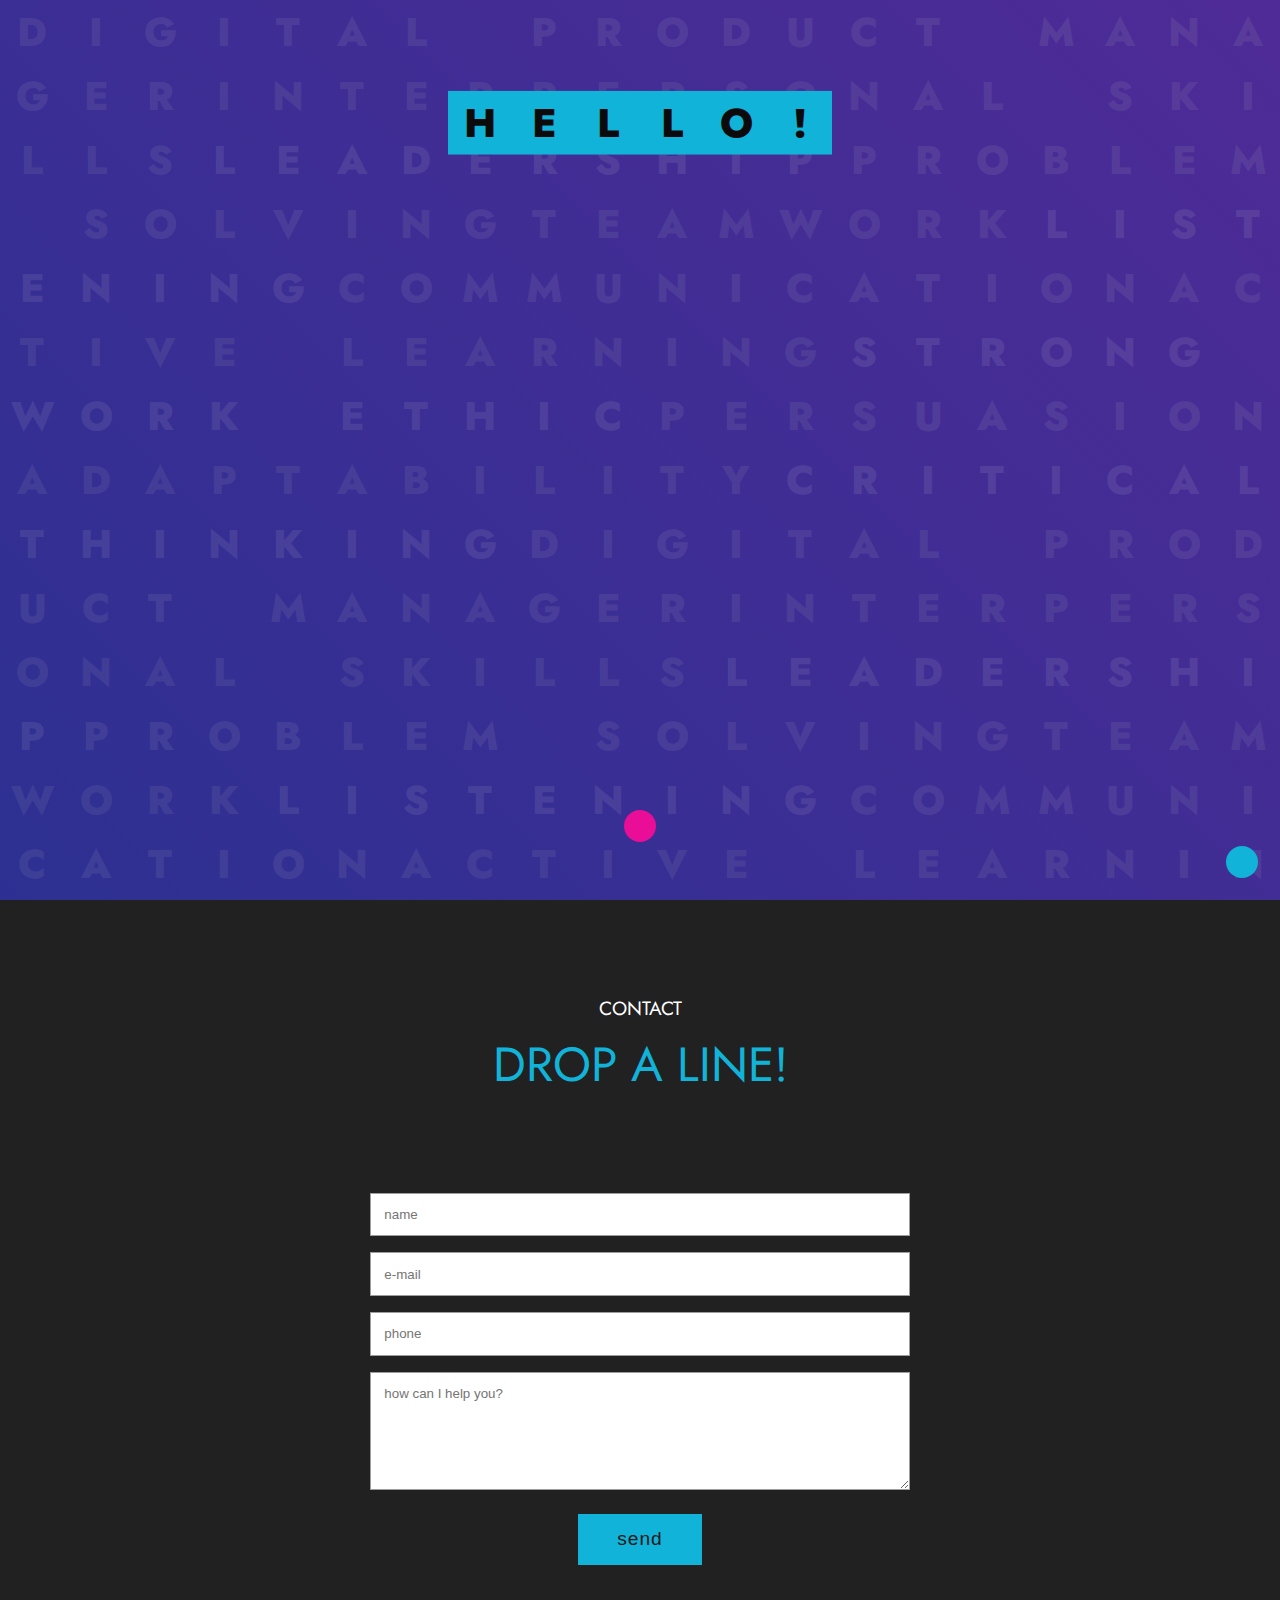
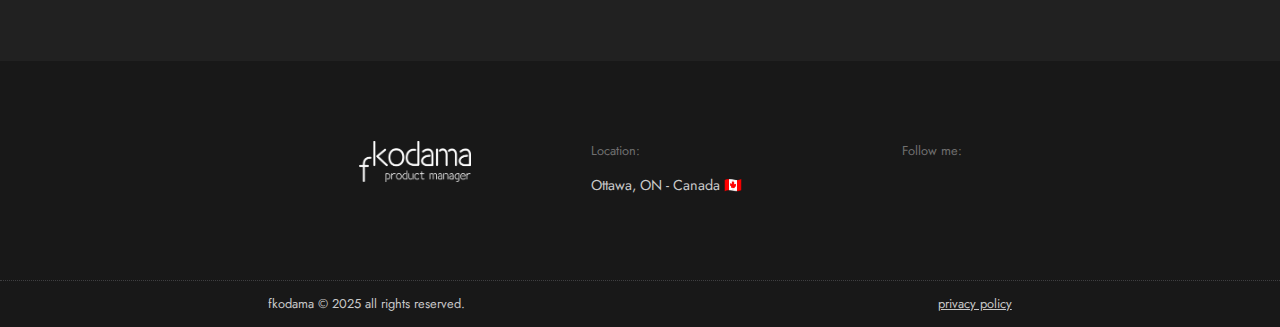
<file: index.html>
<!DOCTYPE html>
<html lang="en">
<head>    
    <meta charset="UTF-8" />
    <meta name="viewport" content="width=device-width, initial-scale=1, maximum-scale=1, user-scalable=no" />
    <meta http-equiv="X-UA-Compatible" content="IE=Edge"/>
    <title>fkodama</title>
    <meta name="description" content="Francis Kodama Digital Product Manager" />

    <link rel="apple-touch-icon" sizes="180x180" href="./assets/img/favicon/apple-touch-icon.png">
    <link rel="icon" type="image/png" sizes="32x32" href="./assets/img/favicon/favicon-32x32.png">
    <link rel="icon" type="image/png" sizes="16x16" href="./assets/img/favicon/favicon-16x16.png">
    <link rel="manifest" href="./assets/img/favicon/site.webmanifest">
    <link rel="mask-icon" href="./assets/img/favicon/safari-pinned-tab.svg" color="#5bbad5">
    <meta name="msapplication-TileColor" content="#da532c">
    <meta name="theme-color" content="#ffffff">

    <meta name="apple-mobile-web-app-title" content="My title">
    <meta name="author" content="./contributors.txt" />
    <meta name="theme-color" content="#005395">
    <meta name="apple-mobile-web-app-capable" content="yes">
    <meta name="apple-mobile-web-app-status-bar-style" content="#005395">
    <meta name="mobile-web-app-capable" content="yes">
    <meta name="msapplication-tap-highlight" content="no">
    <meta name="HandheldFriendly" content="True">
    <meta name="format-detection" content="telephone=no">
    <meta name="robots" content="Index, Follow">
    <meta property="og:type" content="website">
    <meta property="og:url" content="My URL">
    <meta property="og:title" content="My Title">
    <meta property="og:image" content="./assets/img/share-facebook.png">
    <meta property="og:image:type" content="image/png">
    <meta property="og:description" content="My description">
    <meta property="og:site_name" content="My company">
    <meta property="og:locale" content="en_US">
    <meta property="og:image:width" content="1200">
    <meta property="og:image:height" content="630">
    <link rel="canonical" href="My URL">

    <link rel="preconnect" href="https://fonts.gstatic.com">
    <link href="https://fonts.googleapis.com/css2?family=Jost:wght@400;600;800&family=Karla:wght@200;300;400;700&display=swap" rel="stylesheet">
    
    <link rel="stylesheet" href="https://use.fontawesome.com/releases/v5.15.2/css/all.css" integrity="sha384-vSIIfh2YWi9wW0r9iZe7RJPrKwp6bG+s9QZMoITbCckVJqGCCRhc+ccxNcdpHuYu" crossorigin="anonymous">
    
    <link rel="stylesheet" href="./assets/css/base/reset.css?10">
    <link rel="stylesheet" href="./assets/css/base/typography.css?10">
    <link rel="stylesheet" href="./assets/css/pages/global.css?10">
    <link rel="stylesheet" href="./assets/css/pages/contact.css?10">
    <link rel="stylesheet" href="./assets/css/components/buttons.css?10">
    <link rel="stylesheet" href="./assets/css/layout/footer.css?10">
    <link rel="stylesheet" href="./assets/css/utils/helpers.css?10">

</head>
<body>

    <section>
        <div class="avatar-container">
            <div id="avatar-bg" class="grid">

                <div class="item-0 js-letter">d</div>
                <div class="item-0 js-letter">i</div>
                <div class="item-0 js-letter">g</div>
                <div class="item-0 js-letter">i</div>              
                <div class="item-0 js-letter">t</div>    
                <div class="item-0 js-letter">a</div>    
                <div class="item-0 js-letter">l</div>    
                <div class="item-0 js-letter"></div>    
                <div class="item-0 js-letter">p</div>
                <div class="item-0 js-letter">r</div>
                <div class="item-0 js-letter">o</div>
                <div class="item-0 js-letter">d</div>
                <div class="item-0 js-letter">u</div>
                <div class="item-0 js-letter">c</div>
                <div class="item-0 js-letter">t</div>
                <div class="item-0 js-letter"></div>
                <div class="item-0 js-letter">m</div>
                <div class="item-0 js-letter">a</div>
                <div class="item-0 js-letter">n</div>
                <div class="item-0 js-letter">a</div>
                <div class="item-0 js-letter">g</div>
                <div class="item-0 js-letter">e</div>
                <div class="item-0 js-letter">r</div>

                <div class="item-1 js-letter">i</div>
                <div class="item-1 js-letter">n</div>
                <div class="item-1 js-letter">t</div>
                <div class="item-1 js-letter">e</div>
                <div class="item-1 js-letter">r</div>
                <div class="item-1 js-letter">p</div>
                <div class="item-1 js-letter">e</div>
                <div class="item-1 js-letter">r</div>
                <div class="item-1 js-letter">s</div>
                <div class="item-1 js-letter">o</div>
                <div class="item-1 js-letter">n</div>
                <div class="item-1 js-letter">a</div>
                <div class="item-1 js-letter">l</div>
                <div class="item-1 js-letter"></div>
                <div class="item-1 js-letter">s</div>
                <div class="item-1 js-letter">k</div>
                <div class="item-1 js-letter">i</div>
                <div class="item-1 js-letter">l</div>
                <div class="item-1 js-letter">l</div>
                <div class="item-1 js-letter">s</div>

                <div class="item-2 js-letter">l</div>
                <div class="item-2 js-letter">e</div>
                <div class="item-2 js-letter">a</div>
                <div class="item-2 js-letter">d</div>
                <div class="item-2 js-letter">e</div>
                <div class="item-2 js-letter">r</div>
                <div class="item-2 js-letter">s</div>
                <div class="item-2 js-letter">h</div>
                <div class="item-2 js-letter">i</div>
                <div class="item-2 js-letter">p</div>

                <div class="item-3 js-letter">p</div>
                <div class="item-3 js-letter">r</div>
                <div class="item-3 js-letter">o</div>
                <div class="item-3 js-letter">b</div>
                <div class="item-3 js-letter">l</div>
                <div class="item-3 js-letter">e</div>
                <div class="item-3 js-letter">m</div>
                <div class="item-3 js-letter"></div>
                <div class="item-3 js-letter">s</div>
                <div class="item-3 js-letter">o</div>
                <div class="item-3 js-letter">l</div>
                <div class="item-3 js-letter">v</div>
                <div class="item-3 js-letter">i</div>
                <div class="item-3 js-letter">n</div>
                <div class="item-3 js-letter">g</div>

                <div class="item-4 js-letter">t</div>
                <div class="item-4 js-letter">e</div>
                <div class="item-4 js-letter">a</div>
                <div class="item-4 js-letter">m</div>
                <div class="item-4 js-letter">w</div>
                <div class="item-4 js-letter">o</div>
                <div class="item-4 js-letter">r</div>
                <div class="item-4 js-letter">k</div>

                <div class="item-5 js-letter">l</div>
                <div class="item-5 js-letter">i</div>
                <div class="item-5 js-letter">s</div>
                <div class="item-5 js-letter">t</div>
                <div class="item-5 js-letter">e</div>
                <div class="item-5 js-letter">n</div>
                <div class="item-5 js-letter">i</div>
                <div class="item-5 js-letter">n</div>
                <div class="item-5 js-letter">g</div>

                <div class="item-6 js-letter">c</div>
                <div class="item-6 js-letter">o</div>
                <div class="item-6 js-letter">m</div>
                <div class="item-6 js-letter">m</div>
                <div class="item-6 js-letter">u</div>
                <div class="item-6 js-letter">n</div>
                <div class="item-6 js-letter">i</div>
                <div class="item-6 js-letter">c</div>
                <div class="item-6 js-letter">a</div>
                <div class="item-6 js-letter">t</div>
                <div class="item-6 js-letter">i</div>
                <div class="item-6 js-letter">o</div>
                <div class="item-6 js-letter">n</div>

                <div class="item-7 js-letter">a</div>
                <div class="item-7 js-letter">c</div>
                <div class="item-7 js-letter">t</div>
                <div class="item-7 js-letter">i</div>
                <div class="item-7 js-letter">v</div>
                <div class="item-7 js-letter">e</div>
                <div class="item-7 js-letter"></div>
                <div class="item-7 js-letter">l</div>
                <div class="item-7 js-letter">e</div>
                <div class="item-7 js-letter">a</div>
                <div class="item-7 js-letter">r</div>
                <div class="item-7 js-letter">n</div>
                <div class="item-7 js-letter">i</div>
                <div class="item-7 js-letter">n</div>
                <div class="item-7 js-letter">g</div>

                <div class="item-8 js-letter">s</div>
                <div class="item-8 js-letter">t</div>
                <div class="item-8 js-letter">r</div>
                <div class="item-8 js-letter">o</div>
                <div class="item-8 js-letter">n</div>
                <div class="item-8 js-letter">g</div>
                <div class="item-8 js-letter"></div>
                <div class="item-8 js-letter">w</div>
                <div class="item-8 js-letter">o</div>
                <div class="item-8 js-letter">r</div>
                <div class="item-8 js-letter">k</div>
                <div class="item-8 js-letter"></div>
                <div class="item-8 js-letter">e</div>
                <div class="item-8 js-letter">t</div>
                <div class="item-8 js-letter">h</div>
                <div class="item-8 js-letter">i</div>
                <div class="item-8 js-letter">c</div>

                <div class="item-9 js-letter">p</div>
                <div class="item-9 js-letter">e</div>
                <div class="item-9 js-letter">r</div>
                <div class="item-9 js-letter">s</div>
                <div class="item-9 js-letter">u</div>
                <div class="item-9 js-letter">a</div>
                <div class="item-9 js-letter">s</div>
                <div class="item-9 js-letter">i</div>
                <div class="item-9 js-letter">o</div>
                <div class="item-9 js-letter">n</div>

                <div class="item-10 js-letter">a</div>
                <div class="item-10 js-letter">d</div>
                <div class="item-10 js-letter">a</div>
                <div class="item-10 js-letter">p</div>
                <div class="item-10 js-letter">t</div>
                <div class="item-10 js-letter">a</div>
                <div class="item-10 js-letter">b</div>
                <div class="item-10 js-letter">i</div>
                <div class="item-10 js-letter">l</div>
                <div class="item-10 js-letter">i</div>
                <div class="item-10 js-letter">t</div>
                <div class="item-10 js-letter">y</div>

                <div class="item-11 js-letter">c</div>
                <div class="item-11 js-letter">r</div>
                <div class="item-11 js-letter">i</div>
                <div class="item-11 js-letter">t</div>
                <div class="item-11 js-letter">i</div>
                <div class="item-11 js-letter">c</div>
                <div class="item-11 js-letter">a</div>
                <div class="item-11 js-letter">l</div>

                <div class="item-11 js-letter">t</div>
                <div class="item-11 js-letter">h</div>
                <div class="item-11 js-letter">i</div>
                <div class="item-11 js-letter">n</div>
                <div class="item-11 js-letter">k</div>
                <div class="item-11 js-letter">i</div>
                <div class="item-11 js-letter">n</div>
                <div class="item-11 js-letter">g</div>

<!-- -------- 1st REPETITION -------- -->

                <div class="item-0 js-letter">d</div>
                <div class="item-0 js-letter">i</div>
                <div class="item-0 js-letter">g</div>
                <div class="item-0 js-letter">i</div>              
                <div class="item-0 js-letter">t</div>    
                <div class="item-0 js-letter">a</div>    
                <div class="item-0 js-letter">l</div>    
                <div class="item-0 js-letter"></div>    
                <div class="item-0 js-letter">p</div>
                <div class="item-0 js-letter">r</div>
                <div class="item-0 js-letter">o</div>
                <div class="item-0 js-letter">d</div>
                <div class="item-0 js-letter">u</div>
                <div class="item-0 js-letter">c</div>
                <div class="item-0 js-letter">t</div>
                <div class="item-0 js-letter"></div>
                <div class="item-0 js-letter">m</div>
                <div class="item-0 js-letter">a</div>
                <div class="item-0 js-letter">n</div>
                <div class="item-0 js-letter">a</div>
                <div class="item-0 js-letter">g</div>
                <div class="item-0 js-letter">e</div>
                <div class="item-0 js-letter">r</div>

                <div class="item-1 js-letter">i</div>
                <div class="item-1 js-letter">n</div>
                <div class="item-1 js-letter">t</div>
                <div class="item-1 js-letter">e</div>
                <div class="item-1 js-letter">r</div>
                <div class="item-1 js-letter">p</div>
                <div class="item-1 js-letter">e</div>
                <div class="item-1 js-letter">r</div>
                <div class="item-1 js-letter">s</div>
                <div class="item-1 js-letter">o</div>
                <div class="item-1 js-letter">n</div>
                <div class="item-1 js-letter">a</div>
                <div class="item-1 js-letter">l</div>
                <div class="item-1 js-letter"></div>
                <div class="item-1 js-letter">s</div>
                <div class="item-1 js-letter">k</div>
                <div class="item-1 js-letter">i</div>
                <div class="item-1 js-letter">l</div>
                <div class="item-1 js-letter">l</div>
                <div class="item-1 js-letter">s</div>

                <div class="item-2 js-letter">l</div>
                <div class="item-2 js-letter">e</div>
                <div class="item-2 js-letter">a</div>
                <div class="item-2 js-letter">d</div>
                <div class="item-2 js-letter">e</div>
                <div class="item-2 js-letter">r</div>
                <div class="item-2 js-letter">s</div>
                <div class="item-2 js-letter">h</div>
                <div class="item-2 js-letter">i</div>
                <div class="item-2 js-letter">p</div>

                <div class="item-3 js-letter">p</div>
                <div class="item-3 js-letter">r</div>
                <div class="item-3 js-letter">o</div>
                <div class="item-3 js-letter">b</div>
                <div class="item-3 js-letter">l</div>
                <div class="item-3 js-letter">e</div>
                <div class="item-3 js-letter">m</div>
                <div class="item-3 js-letter"></div>
                <div class="item-3 js-letter">s</div>
                <div class="item-3 js-letter">o</div>
                <div class="item-3 js-letter">l</div>
                <div class="item-3 js-letter">v</div>
                <div class="item-3 js-letter">i</div>
                <div class="item-3 js-letter">n</div>
                <div class="item-3 js-letter">g</div>

                <div class="item-4 js-letter">t</div>
                <div class="item-4 js-letter">e</div>
                <div class="item-4 js-letter">a</div>
                <div class="item-4 js-letter">m</div>
                <div class="item-4 js-letter">w</div>
                <div class="item-4 js-letter">o</div>
                <div class="item-4 js-letter">r</div>
                <div class="item-4 js-letter">k</div>

                <div class="item-5 js-letter">l</div>
                <div class="item-5 js-letter">i</div>
                <div class="item-5 js-letter">s</div>
                <div class="item-5 js-letter">t</div>
                <div class="item-5 js-letter">e</div>
                <div class="item-5 js-letter">n</div>
                <div class="item-5 js-letter">i</div>
                <div class="item-5 js-letter">n</div>
                <div class="item-5 js-letter">g</div>

                <div class="item-6 js-letter">c</div>
                <div class="item-6 js-letter">o</div>
                <div class="item-6 js-letter">m</div>
                <div class="item-6 js-letter">m</div>
                <div class="item-6 js-letter">u</div>
                <div class="item-6 js-letter">n</div>
                <div class="item-6 js-letter">i</div>
                <div class="item-6 js-letter">c</div>
                <div class="item-6 js-letter">a</div>
                <div class="item-6 js-letter">t</div>
                <div class="item-6 js-letter">i</div>
                <div class="item-6 js-letter">o</div>
                <div class="item-6 js-letter">n</div>

                <div class="item-7 js-letter">a</div>
                <div class="item-7 js-letter">c</div>
                <div class="item-7 js-letter">t</div>
                <div class="item-7 js-letter">i</div>
                <div class="item-7 js-letter">v</div>
                <div class="item-7 js-letter">e</div>
                <div class="item-7 js-letter"></div>
                <div class="item-7 js-letter">l</div>
                <div class="item-7 js-letter">e</div>
                <div class="item-7 js-letter">a</div>
                <div class="item-7 js-letter">r</div>
                <div class="item-7 js-letter">n</div>
                <div class="item-7 js-letter">i</div>
                <div class="item-7 js-letter">n</div>
                <div class="item-7 js-letter">g</div>

                <div class="item-8 js-letter">s</div>
                <div class="item-8 js-letter">t</div>
                <div class="item-8 js-letter">r</div>
                <div class="item-8 js-letter">o</div>
                <div class="item-8 js-letter">n</div>
                <div class="item-8 js-letter">g</div>
                <div class="item-8 js-letter"></div>
                <div class="item-8 js-letter">w</div>
                <div class="item-8 js-letter">o</div>
                <div class="item-8 js-letter">r</div>
                <div class="item-8 js-letter">k</div>
                <div class="item-8 js-letter"></div>
                <div class="item-8 js-letter">e</div>
                <div class="item-8 js-letter">t</div>
                <div class="item-8 js-letter">h</div>
                <div class="item-8 js-letter">i</div>
                <div class="item-8 js-letter">c</div>

                <div class="item-9 js-letter">p</div>
                <div class="item-9 js-letter">e</div>
                <div class="item-9 js-letter">r</div>
                <div class="item-9 js-letter">s</div>
                <div class="item-9 js-letter">u</div>
                <div class="item-9 js-letter">a</div>
                <div class="item-9 js-letter">s</div>
                <div class="item-9 js-letter">i</div>
                <div class="item-9 js-letter">o</div>
                <div class="item-9 js-letter">n</div>

                <div class="item-10 js-letter">a</div>
                <div class="item-10 js-letter">d</div>
                <div class="item-10 js-letter">a</div>
                <div class="item-10 js-letter">p</div>
                <div class="item-10 js-letter">t</div>
                <div class="item-10 js-letter">a</div>
                <div class="item-10 js-letter">b</div>
                <div class="item-10 js-letter">i</div>
                <div class="item-10 js-letter">l</div>
                <div class="item-10 js-letter">i</div>
                <div class="item-10 js-letter">t</div>
                <div class="item-10 js-letter">y</div>

                <div class="item-11 js-letter">c</div>
                <div class="item-11 js-letter">r</div>
                <div class="item-11 js-letter">i</div>
                <div class="item-11 js-letter">t</div>
                <div class="item-11 js-letter">i</div>
                <div class="item-11 js-letter">c</div>
                <div class="item-11 js-letter">a</div>
                <div class="item-11 js-letter">l</div>

                <div class="item-11 js-letter">t</div>
                <div class="item-11 js-letter">h</div>
                <div class="item-11 js-letter">i</div>
                <div class="item-11 js-letter">n</div>
                <div class="item-11 js-letter">k</div>
                <div class="item-11 js-letter">i</div>
                <div class="item-11 js-letter">n</div>
                <div class="item-11 js-letter">g</div>

<!-- -------- 2nd REPETITION -------- -->

                <div class="item-0 js-letter">d</div>
                <div class="item-0 js-letter">i</div>
                <div class="item-0 js-letter">g</div>
                <div class="item-0 js-letter">i</div>              
                <div class="item-0 js-letter">t</div>    
                <div class="item-0 js-letter">a</div>    
                <div class="item-0 js-letter">l</div>    
                <div class="item-0 js-letter"></div>    
                <div class="item-0 js-letter">p</div>
                <div class="item-0 js-letter">r</div>
                <div class="item-0 js-letter">o</div>
                <div class="item-0 js-letter">d</div>
                <div class="item-0 js-letter">u</div>
                <div class="item-0 js-letter">c</div>
                <div class="item-0 js-letter">t</div>
                <div class="item-0 js-letter"></div>
                <div class="item-0 js-letter">m</div>
                <div class="item-0 js-letter">a</div>
                <div class="item-0 js-letter">n</div>
                <div class="item-0 js-letter">a</div>
                <div class="item-0 js-letter">g</div>
                <div class="item-0 js-letter">e</div>
                <div class="item-0 js-letter">r</div>

                <div class="item-1 js-letter">i</div>
                <div class="item-1 js-letter">n</div>
                <div class="item-1 js-letter">t</div>
                <div class="item-1 js-letter">e</div>
                <div class="item-1 js-letter">r</div>
                <div class="item-1 js-letter">p</div>
                <div class="item-1 js-letter">e</div>
                <div class="item-1 js-letter">r</div>
                <div class="item-1 js-letter">s</div>
                <div class="item-1 js-letter">o</div>
                <div class="item-1 js-letter">n</div>
                <div class="item-1 js-letter">a</div>
                <div class="item-1 js-letter">l</div>
                <div class="item-1 js-letter"></div>
                <div class="item-1 js-letter">s</div>
                <div class="item-1 js-letter">k</div>
                <div class="item-1 js-letter">i</div>
                <div class="item-1 js-letter">l</div>
                <div class="item-1 js-letter">l</div>
                <div class="item-1 js-letter">s</div>

                <div class="item-2 js-letter">l</div>
                <div class="item-2 js-letter">e</div>
                <div class="item-2 js-letter">a</div>
                <div class="item-2 js-letter">d</div>
                <div class="item-2 js-letter">e</div>
                <div class="item-2 js-letter">r</div>
                <div class="item-2 js-letter">s</div>
                <div class="item-2 js-letter">h</div>
                <div class="item-2 js-letter">i</div>
                <div class="item-2 js-letter">p</div>

                <div class="item-3 js-letter">p</div>
                <div class="item-3 js-letter">r</div>
                <div class="item-3 js-letter">o</div>
                <div class="item-3 js-letter">b</div>
                <div class="item-3 js-letter">l</div>
                <div class="item-3 js-letter">e</div>
                <div class="item-3 js-letter">m</div>
                <div class="item-3 js-letter"></div>
                <div class="item-3 js-letter">s</div>
                <div class="item-3 js-letter">o</div>
                <div class="item-3 js-letter">l</div>
                <div class="item-3 js-letter">v</div>
                <div class="item-3 js-letter">i</div>
                <div class="item-3 js-letter">n</div>
                <div class="item-3 js-letter">g</div>

                <div class="item-4 js-letter">t</div>
                <div class="item-4 js-letter">e</div>
                <div class="item-4 js-letter">a</div>
                <div class="item-4 js-letter">m</div>
                <div class="item-4 js-letter">w</div>
                <div class="item-4 js-letter">o</div>
                <div class="item-4 js-letter">r</div>
                <div class="item-4 js-letter">k</div>

                <div class="item-5 js-letter">l</div>
                <div class="item-5 js-letter">i</div>
                <div class="item-5 js-letter">s</div>
                <div class="item-5 js-letter">t</div>
                <div class="item-5 js-letter">e</div>
                <div class="item-5 js-letter">n</div>
                <div class="item-5 js-letter">i</div>
                <div class="item-5 js-letter">n</div>
                <div class="item-5 js-letter">g</div>

                <div class="item-6 js-letter">c</div>
                <div class="item-6 js-letter">o</div>
                <div class="item-6 js-letter">m</div>
                <div class="item-6 js-letter">m</div>
                <div class="item-6 js-letter">u</div>
                <div class="item-6 js-letter">n</div>
                <div class="item-6 js-letter">i</div>
                <div class="item-6 js-letter">c</div>
                <div class="item-6 js-letter">a</div>
                <div class="item-6 js-letter">t</div>
                <div class="item-6 js-letter">i</div>
                <div class="item-6 js-letter">o</div>
                <div class="item-6 js-letter">n</div>

                <div class="item-7 js-letter">a</div>
                <div class="item-7 js-letter">c</div>
                <div class="item-7 js-letter">t</div>
                <div class="item-7 js-letter">i</div>
                <div class="item-7 js-letter">v</div>
                <div class="item-7 js-letter">e</div>
                <div class="item-7 js-letter"></div>
                <div class="item-7 js-letter">l</div>
                <div class="item-7 js-letter">e</div>
                <div class="item-7 js-letter">a</div>
                <div class="item-7 js-letter">r</div>
                <div class="item-7 js-letter">n</div>
                <div class="item-7 js-letter">i</div>
                <div class="item-7 js-letter">n</div>
                <div class="item-7 js-letter">g</div>

                <div class="item-8 js-letter">s</div>
                <div class="item-8 js-letter">t</div>
                <div class="item-8 js-letter">r</div>
                <div class="item-8 js-letter">o</div>
                <div class="item-8 js-letter">n</div>
                <div class="item-8 js-letter">g</div>
                <div class="item-8 js-letter"></div>
                <div class="item-8 js-letter">w</div>
                <div class="item-8 js-letter">o</div>
                <div class="item-8 js-letter">r</div>
                <div class="item-8 js-letter">k</div>
                <div class="item-8 js-letter"></div>
                <div class="item-8 js-letter">e</div>
                <div class="item-8 js-letter">t</div>
                <div class="item-8 js-letter">h</div>
                <div class="item-8 js-letter">i</div>
                <div class="item-8 js-letter">c</div>

                <div class="item-9 js-letter">p</div>
                <div class="item-9 js-letter">e</div>
                <div class="item-9 js-letter">r</div>
                <div class="item-9 js-letter">s</div>
                <div class="item-9 js-letter">u</div>
                <div class="item-9 js-letter">a</div>
                <div class="item-9 js-letter">s</div>
                <div class="item-9 js-letter">i</div>
                <div class="item-9 js-letter">o</div>
                <div class="item-9 js-letter">n</div>

                <div class="item-10 js-letter">a</div>
                <div class="item-10 js-letter">d</div>
                <div class="item-10 js-letter">a</div>
                <div class="item-10 js-letter">p</div>
                <div class="item-10 js-letter">t</div>
                <div class="item-10 js-letter">a</div>
                <div class="item-10 js-letter">b</div>
                <div class="item-10 js-letter">i</div>
                <div class="item-10 js-letter">l</div>
                <div class="item-10 js-letter">i</div>
                <div class="item-10 js-letter">t</div>
                <div class="item-10 js-letter">y</div>

                <div class="item-11 js-letter">c</div>
                <div class="item-11 js-letter">r</div>
                <div class="item-11 js-letter">i</div>
                <div class="item-11 js-letter">t</div>
                <div class="item-11 js-letter">i</div>
                <div class="item-11 js-letter">c</div>
                <div class="item-11 js-letter">a</div>
                <div class="item-11 js-letter">l</div>

                <div class="item-11 js-letter">t</div>
                <div class="item-11 js-letter">h</div>
                <div class="item-11 js-letter">i</div>
                <div class="item-11 js-letter">n</div>
                <div class="item-11 js-letter">k</div>
                <div class="item-11 js-letter">i</div>
                <div class="item-11 js-letter">n</div>
                <div class="item-11 js-letter">g</div>

<!-- -------- AVATAR CONTAINER -------- -->

            <div id="francis-container" class="francis-container">
                <div class="avatar-mynameis">m</div>
                <div class="avatar-mynameis">y</div>
                <div class="avatar-mynameis avatar-transparent"></div>
                <div class="avatar-mynameis avatar-transparent"></div>
                <div class="avatar-mynameis">n</div>
                <div class="avatar-mynameis">a</div>
                <div class="avatar-mynameis">m</div>
                <div class="avatar-mynameis">e</div>
                <div class="avatar-mynameis avatar-transparent"></div>
                <div class="avatar-mynameis avatar-transparent"></div>
                <div class="avatar-mynameis">i</div>
                <div class="avatar-mynameis">s</div>
            </div>

            <div id="kodama-container" class="kodama-container">
                <div class="avatar-name">f</div>
                <div class="avatar-name">r</div>
                <div class="avatar-name">a</div>
                <div class="avatar-name">n</div>
                <div class="avatar-name">c</div>
                <div class="avatar-name">i</div>
                <div class="avatar-name">s</div>
                <div class="avatar-name avatar-transparent"></div>
                <div class="avatar-name">k</div>
                <div class="avatar-name">o</div>
                <div class="avatar-name">d</div>
                <div class="avatar-name">a</div>
                <div class="avatar-name">m</div>
                <div class="avatar-name">a</div>
            </div>

            <div id="hello-container" class="hello-container">
                <div class="avatar-hello">h</div>
                <div class="avatar-hello">e</div>
                <div class="avatar-hello">l</div>
                <div class="avatar-hello">l</div>
                <div class="avatar-hello">o</div>
                <div class="avatar-hello">!</div>
            </div>

            <div id="linkedin-container"  class="linkedin-container">
                <a href="https://www.linkedin.com/in/kodama/" class="avatar-linkedin" target="_blank">m</a>
                <a href="https://www.linkedin.com/in/kodama/" class="avatar-linkedin" target="_blank">y</a>
                <div class="avatar-mynameis avatar-transparent"></div>
                <div class="avatar-mynameis avatar-transparent"></div>
                <div class="avatar-mynameis avatar-transparent"></div>
                <div class="avatar-mynameis avatar-transparent"></div>

                <a href="https://www.linkedin.com/in/kodama/" class="avatar-linkedin" target="_blank">l</a>
                <a href="https://www.linkedin.com/in/kodama/" class="avatar-linkedin" target="_blank">i</a>
                <a href="https://www.linkedin.com/in/kodama/" class="avatar-linkedin" target="_blank">n</a>
                <a href="https://www.linkedin.com/in/kodama/" class="avatar-linkedin" target="_blank">k</a>
                <a href="https://www.linkedin.com/in/kodama/" class="avatar-linkedin" target="_blank">e</a>
                <a href="https://www.linkedin.com/in/kodama/" class="avatar-linkedin" target="_blank">d</a>
                <a href="https://www.linkedin.com/in/kodama/" class="avatar-linkedin" target="_blank">i</a>
                <a href="https://www.linkedin.com/in/kodama/" class="avatar-linkedin" target="_blank">n</a>
            </div>

<!-- -------- END AVATAR CONTAINER -------- -->

            <a id="scroll-arrow" class="scroll-arrow" href="#contact" >
                <i class="fas fa-1x fa-caret-down"></i>
            </a>
        </div>
    </section>

        <!-- CONTACT -->

        <section id="contact" class="contact-section">
            <h3>Contact</h3>
            <h2>Drop a line!</h2>
            <article class="contact-container">

                <!-- <form id="contact-form">
                    <input type="hidden" name="contact_number">
                    <label>Name</label>
                    <input type="text" name="user_name">
                    <label>Email</label>
                    <input type="email" name="user_email">
                    <label>Message</label>
                    <textarea name="message"></textarea>
                    <input type="submit" value="Send">
                </form>

                <form id="contact-form">
                    <div class="form-field">
                        <input type="hidden" name="contact_number">
                        <input type="text" name="user_name" required placeholder="name">
                    </div>
                    <div class="form-field">
                        <input type="email" name="user_email" placeholder="e-mail">
                    </div>
                    <div class="form-field">
                        <input type="text" name="phone" placeholder="phone">
                    </div>
                    <div class="form-field">
                        <textarea name="message" rows="6" cols="20" placeholder="how can I help you?"></textarea>
                    </div>
                    <input class="button button-contact" type="submit" value="Send">
                </form> -->

               <form action="https://formsubmit.co/fk.ca@fkodama.com" method="POST">
                    <div class="form-field">
                        <input type="hidden" name="_template" value="table">
                        <input type="hidden" name="_subject" value="You got email from fkodama Website!">
                        <input type="hidden" name="_captcha" value="false">
                        <input type="hidden" name="_next" value="http://fkodama.com">
                        <input type="text" name="name" required placeholder="name" required>
                    </div>
                    <div class="form-field">
                        <input type="email" name="email" placeholder="e-mail" required>
                    </div>
                    <div class="form-field">
                        <input type="text" name="phone" placeholder="phone">
                    </div>
                    <div class="form-field">
                        <textarea name="message" rows="6" cols="20" placeholder="how can I help you?"></textarea>
                    </div>

                    <div id="thankyou-main-container">
                        <div class="thankyou-container">
                            <div class="thankyou-text-container">
                                <p class="thankyou-text">THANK YOU!</p>
                                <p class="thankyou-text-asap">I get back to you asap.</p>
                            </div>
                            <img src="./assets/img/airplane.png" alt="Illustration by Icons 8 from Ouch!">
                        </div>
                    </div>
                    
                    <input class="button button-contact" type="submit" value="send">
                    
                    

                </form>
                <button id="button-contact-2">TEST!</button>
            </article>
        </section>

        <!-- FOOTER -->

    <footer>
        <div class="section-footer">
            <div class="r">
                <div class="footer-container">

                    <div class="footer-logo-container">
                        <img src="./assets/img/logo-fkodama-white.png" alt="Logo Francis Kodama">
                        <!-- <p class="logo-text footer-text">Accepting Challenges.</p> -->
                    </div>

                  

                    <div class="footer-local-container">
                        <h4 class="footer-title">Location:</h4>
                        <p class="footer-text">
                            <!-- 165 Chapel St.<br> -->
                            Ottawa, ON - Canada 🇨🇦</p>
                    </div>

                    <div class="footer-contatos-container">
                        <!-- <h4 class="footer-title">Contacts:</h4> -->
                        <!-- <div class="footer-contatos">
                            <p class="footer-text">email@email.com</p>
                            <div class="whatsapp-container">
                                <a href="https://api.whatsapp.com/send?phone=" target="_blank"><i class="fab fa-2x fa-whatsapp"></i>
                                <div class="whatsapp-container-text">
                                    <p class="footer-text-contatos">Talk to<br>me now!</p></a>
                                </div>
                            </div>
                        </div> -->
                    </div>

                      <div class="footer-social-container">
                        <p class="footer-title">Follow me:</p>
                        <div class="icons-social">
                            <a href="https://www.linkedin.com/in/kodama/" target="_blank"><i class="fab fa-2x fa-linkedin-in"></i></a>
                            <a href="https://www.instagram.com/franciskodama/" target="_blank" ><i class="fab fa-2x fa-instagram"></i></a>
                        </div>
                    </div>

                </div>
            </div>
        </div>
        <small class="footer-legaltext">
            <h5>fkodama © 2025 all rights reserved.</h5>
            <a href="#politica-privacidade" ><h5>privacy policy</h5></a>
            <a id="politica-privacidade" href="#" class="lightbox">
                <div class="policy-container">

                    <h1>Privacy Policy</h1>
                    <p>Last updated: August, 2025</p><br><br>
                    <p>This Privacy Policy describes Our policies and procedures on the collection, use and disclosure of Your information when You use the Service and tells You about Your privacy rights and how the law protects You.</p>
                    <p>We use Your Personal data to provide and improve the Service. By using the Service, You agree to the collection and use of information in accordance with this Privacy Policy.</p>
                    <h1>Interpretation and Definitions</h1>
                    <h2>Interpretation</h2>
                    <p>The words of which the initial letter is capitalized have meanings defined under the following conditions. The following definitions shall have the same meaning regardless of whether they appear in singular or in plural.</p>
                    <h2>Definitions</h2>
                    <p>For the purposes of this Privacy Policy:</p>
                    <ul>
                    <li>
                    <p><strong>Account</strong> means a unique account created for You to access our Service or parts of our Service.</p>
                    </li>
                    <li>
                    <p><strong>Company</strong> (referred to as either &quot;the Company&quot;, &quot;We&quot;, &quot;Us&quot; or &quot;Our&quot; in this Agreement) refers to Francis Kodama Portfolio.</p>
                    </li>
                    <li>
                    <p><strong>Cookies</strong> are small files that are placed on Your computer, mobile device or any other device by a website, containing the details of Your browsing history on that website among its many uses.</p>
                    </li>
                    <li>
                    <p><strong>Country</strong> refers to:  Brazil</p>
                    </li>
                    <li>
                    <p><strong>Device</strong> means any device that can access the Service such as a computer, a cellphone or a digital tablet.</p>
                    </li>
                    <li>
                    <p><strong>Personal Data</strong> is any information that relates to an identified or identifiable individual.</p>
                    </li>
                    <li>
                    <p><strong>Service</strong> refers to the Website.</p>
                    </li>
                    <li>
                    <p><strong>Service Provider</strong> means any natural or legal person who processes the data on behalf of the Company. It refers to third-party companies or individuals employed by the Company to facilitate the Service, to provide the Service on behalf of the Company, to perform services related to the Service or to assist the Company in analyzing how the Service is used.</p>
                    </li>
                    <li>
                    <p><strong>Usage Data</strong> refers to data collected automatically, either generated by the use of the Service or from the Service infrastructure itself (for example, the duration of a page visit).</p>
                    </li>
                    <li>
                    <p><strong>Website</strong> refers to Francis Kodama Portfolio, accessible from http://www.fkodama.com</p>
                    </li>
                    <li>
                    <p><strong>You</strong> means the individual accessing or using the Service, or the company, or other legal entity on behalf of which such individual is accessing or using the Service, as applicable.</p>
                    </li>
                    </ul>
                    <h1>Collecting and Using Your Personal Data</h1>
                    <h2>Types of Data Collected</h2>
                    <h3>Personal Data</h3>
                    <p>While using Our Service, We may ask You to provide Us with certain personally identifiable information that can be used to contact or identify You. Personally identifiable information may include, but is not limited to:</p>
                    <ul>
                    <li>
                    <p>Email address</p>
                    </li>
                    <li>
                    <p>First name and last name</p>
                    </li>
                    <li>
                    <p>Phone number</p>
                    </li>
                    <li>
                    <p>Usage Data</p>
                    </li>
                    </ul>
                    <h3>Usage Data</h3>
                    <p>Usage Data is collected automatically when using the Service.</p>
                    <p>Usage Data may include information such as Your Device's Internet Protocol address (e.g. IP address), browser type, browser version, the pages of our Service that You visit, the time and date of Your visit, the time spent on those pages, unique device identifiers and other diagnostic data.</p>
                    <p>When You access the Service by or through a mobile device, We may collect certain information automatically, including, but not limited to, the type of mobile device You use, Your mobile device unique ID, the IP address of Your mobile device, Your mobile operating system, the type of mobile Internet browser You use, unique device identifiers and other diagnostic data.</p>
                    <p>We may also collect information that Your browser sends whenever You visit our Service or when You access the Service by or through a mobile device.</p>
                    <h3>Tracking Technologies and Cookies</h3>
                    <p>We use Cookies and similar tracking technologies to track the activity on Our Service and store certain information. Tracking technologies used are beacons, tags, and scripts to collect and track information and to improve and analyze Our Service. The technologies We use may include:</p>
                    <ul>
                    <li><strong>Cookies or Browser Cookies.</strong> A cookie is a small file placed on Your Device. You can instruct Your browser to refuse all Cookies or to indicate when a Cookie is being sent. However, if You do not accept Cookies, You may not be able to use some parts of our Service. Unless you have adjusted Your browser setting so that it will refuse Cookies, our Service may use Cookies.</li>
                    <li><strong>Flash Cookies.</strong> Certain features of our Service may use local stored objects (or Flash Cookies) to collect and store information about Your preferences or Your activity on our Service. Flash Cookies are not managed by the same browser settings as those used for Browser Cookies. For more information on how You can delete Flash Cookies, please read &quot;Where can I change the settings for disabling, or deleting local shared objects?&quot; available at https://helpx.adobe.com/flash-player/kb/disable-local-shared-objects-flash.html#main_Where_can_I_change_the_settings_for_disabling__or_deleting_local_shared_objects_" rel="external nofollow noopener" target="_blank">https://helpx.adobe.com/flash-player/kb/disable-local-shared-objects-flash.html#main_Where_can_I_change_the_settings_for_disabling__or_deleting_local_shared_objects_</li>
                    <li><strong>Web Beacons.</strong> Certain sections of our Service and our emails may contain small electronic files known as web beacons (also referred to as clear gifs, pixel tags, and single-pixel gifs) that permit the Company, for example, to count users who have visited those pages or opened an email and for other related website statistics (for example, recording the popularity of a certain section and verifying system and server integrity).</li>
                    </ul>
                    <p>Cookies can be &quot;Persistent&quot; or &quot;Session&quot; Cookies. Persistent Cookies remain on Your personal computer or mobile device when You go offline, while Session Cookies are deleted as soon as You close Your web browser.</p>
                    <p>We use both Session and Persistent Cookies for the purposes set out below:</p>
                    <ul>
                    <li>
                    <p><strong>Necessary / Essential Cookies</strong></p>
                    <p>Type: Session Cookies</p>
                    <p>Administered by: Us</p>
                    <p>Purpose: These Cookies are essential to provide You with services available through the Website and to enable You to use some of its features. They help to authenticate users and prevent fraudulent use of user accounts. Without these Cookies, the services that You have asked for cannot be provided, and We only use these Cookies to provide You with those services.</p>
                    </li>
                    <li>
                    <p><strong>Cookies Policy / Notice Acceptance Cookies</strong></p>
                    <p>Type: Persistent Cookies</p>
                    <p>Administered by: Us</p>
                    <p>Purpose: These Cookies identify if users have accepted the use of cookies on the Website.</p>
                    </li>
                    <li>
                    <p><strong>Functionality Cookies</strong></p>
                    <p>Type: Persistent Cookies</p>
                    <p>Administered by: Us</p>
                    <p>Purpose: These Cookies allow us to remember choices You make when You use the Website, such as remembering your login details or language preference. The purpose of these Cookies is to provide You with a more personal experience and to avoid You having to re-enter your preferences every time You use the Website.</p>
                    </li>
                    </ul>
                    <p>For more information about the cookies we use and your choices regarding cookies, please visit our Cookies Policy or the Cookies section of our Privacy Policy.</p>
                    <h2>Use of Your Personal Data</h2>
                    <p>The Company may use Personal Data for the following purposes:</p>
                    <ul>
                    <li>
                    <p><strong>To provide and maintain our Service</strong>, including to monitor the usage of our Service.</p>
                    </li>
                    <li>
                    <p><strong>To manage Your Account:</strong> to manage Your registration as a user of the Service. The Personal Data You provide can give You access to different functionalities of the Service that are available to You as a registered user.</p>
                    </li>
                    <li>
                    <p><strong>For the performance of a contract:</strong> the development, compliance and undertaking of the purchase contract for the products, items or services You have purchased or of any other contract with Us through the Service.</p>
                    </li>
                    <li>
                    <p><strong>To contact You:</strong> To contact You by email, telephone calls, SMS, or other equivalent forms of electronic communication, such as a mobile application's push notifications regarding updates or informative communications related to the functionalities, products or contracted services, including the security updates, when necessary or reasonable for their implementation.</p>
                    </li>
                    <li>
                    <p><strong>To provide You</strong> with news, special offers and general information about other goods, services and events which we offer that are similar to those that you have already purchased or enquired about unless You have opted not to receive such information.</p>
                    </li>
                    <li>
                    <p><strong>To manage Your requests:</strong> To attend and manage Your requests to Us.</p>
                    </li>
                    <li>
                    <p><strong>For business transfers:</strong> We may use Your information to evaluate or conduct a merger, divestiture, restructuring, reorganization, dissolution, or other sale or transfer of some or all of Our assets, whether as a going concern or as part of bankruptcy, liquidation, or similar proceeding, in which Personal Data held by Us about our Service users is among the assets transferred.</p>
                    </li>
                    <li>
                    <p><strong>For other purposes</strong>: We may use Your information for other purposes, such as data analysis, identifying usage trends, determining the effectiveness of our promotional campaigns and to evaluate and improve our Service, products, services, marketing and your experience.</p>
                    </li>
                    </ul>
                    <p>We may share Your personal information in the following situations:</p>
                    <ul>
                    <li><strong>With Service Providers:</strong> We may share Your personal information with Service Providers to monitor and analyze the use of our Service,  to contact You.</li>
                    <li><strong>For business transfers:</strong> We may share or transfer Your personal information in connection with, or during negotiations of, any merger, sale of Company assets, financing, or acquisition of all or a portion of Our business to another company.</li>
                    <li><strong>With Affiliates:</strong> We may share Your information with Our affiliates, in which case we will require those affiliates to honor this Privacy Policy. Affiliates include Our parent company and any other subsidiaries, joint venture partners or other companies that We control or that are under common control with Us.</li>
                    <li><strong>With business partners:</strong> We may share Your information with Our business partners to offer You certain products, services or promotions.</li>
                    <li><strong>With other users:</strong> when You share personal information or otherwise interact in the public areas with other users, such information may be viewed by all users and may be publicly distributed outside.</li>
                    <li><strong>With Your consent</strong>: We may disclose Your personal information for any other purpose with Your consent.</li>
                    </ul>
                    <h2>Retention of Your Personal Data</h2>
                    <p>The Company will retain Your Personal Data only for as long as is necessary for the purposes set out in this Privacy Policy. We will retain and use Your Personal Data to the extent necessary to comply with our legal obligations (for example, if we are required to retain your data to comply with applicable laws), resolve disputes, and enforce our legal agreements and policies.</p>
                    <p>The Company will also retain Usage Data for internal analysis purposes. Usage Data is generally retained for a shorter period of time, except when this data is used to strengthen the security or to improve the functionality of Our Service, or We are legally obligated to retain this data for longer time periods.</p>
                    <h2>Transfer of Your Personal Data</h2>
                    <p>Your information, including Personal Data, is processed at the Company's operating offices and in any other places where the parties involved in the processing are located. It means that this information may be transferred to — and maintained on — computers located outside of Your state, province, country or other governmental jurisdiction where the data protection laws may differ than those from Your jurisdiction.</p>
                    <p>Your consent to this Privacy Policy followed by Your submission of such information represents Your agreement to that transfer.</p>
                    <p>The Company will take all steps reasonably necessary to ensure that Your data is treated securely and in accordance with this Privacy Policy and no transfer of Your Personal Data will take place to an organization or a country unless there are adequate controls in place including the security of Your data and other personal information.</p>
                    <h2>Disclosure of Your Personal Data</h2>
                    <h3>Business Transactions</h3>
                    <p>If the Company is involved in a merger, acquisition or asset sale, Your Personal Data may be transferred. We will provide notice before Your Personal Data is transferred and becomes subject to a different Privacy Policy.</p>
                    <h3>Law enforcement</h3>
                    <p>Under certain circumstances, the Company may be required to disclose Your Personal Data if required to do so by law or in response to valid requests by public authorities (e.g. a court or a government agency).</p>
                    <h3>Other legal requirements</h3>
                    <p>The Company may disclose Your Personal Data in the good faith belief that such action is necessary to:</p>
                    <ul>
                    <li>Comply with a legal obligation</li>
                    <li>Protect and defend the rights or property of the Company</li>
                    <li>Prevent or investigate possible wrongdoing in connection with the Service</li>
                    <li>Protect the personal safety of Users of the Service or the public</li>
                    <li>Protect against legal liability</li>
                    </ul>
                    <h2>Security of Your Personal Data</h2>
                    <p>The security of Your Personal Data is important to Us, but remember that no method of transmission over the Internet, or method of electronic storage is 100% secure. While We strive to use commercially acceptable means to protect Your Personal Data, We cannot guarantee its absolute security.</p>
                    <h1>Children's Privacy</h1>
                    <p>Our Service does not address anyone under the age of 13. We do not knowingly collect personally identifiable information from anyone under the age of 13. If You are a parent or guardian and You are aware that Your child has provided Us with Personal Data, please contact Us. If We become aware that We have collected Personal Data from anyone under the age of 13 without verification of parental consent, We take steps to remove that information from Our servers.</p>
                    <p>If We need to rely on consent as a legal basis for processing Your information and Your country requires consent from a parent, We may require Your parent's consent before We collect and use that information.</p>
                    <h1>Links to Other Websites</h1>
                    <p>Our Service may contain links to other websites that are not operated by Us. If You click on a third party link, You will be directed to that third party's site. We strongly advise You to review the Privacy Policy of every site You visit.</p>
                    <p>We have no control over and assume no responsibility for the content, privacy policies or practices of any third party sites or services.</p>
                    <h1>Changes to this Privacy Policy</h1>
                    <p>We may update Our Privacy Policy from time to time. We will notify You of any changes by posting the new Privacy Policy on this page.</p>
                    <p>We will let You know via email and/or a prominent notice on Our Service, prior to the change becoming effective and update the &quot;Last updated&quot; date at the top of this Privacy Policy.</p>
                    <p>You are advised to review this Privacy Policy periodically for any changes. Changes to this Privacy Policy are effective when they are posted on this page.</p>
                    <h1>Contact Us</h1>
                    <p>If you have any questions about this Privacy Policy, You can contact us:</p>
                    <ul>
                    <li>
                    <p>By email: fk.ca@fkodama.com</p>
                    </li>
                    <li>
                    <p>By visiting this page on our website: www.fkodama.com</p>
                    </li>
                    </ul>
                </div>

            </a>            
        </small>
    </div>
    </footer>
    <div class="btn-top" id="backToTop">
        <a class="smooth-scroll" href="#top"><i class="fas fa-1x fa-caret-up"></i></a>
    </div>
    <script src="https://cdnjs.cloudflare.com/ajax/libs/gsap/3.6.1/gsap.min.js"></script>
    <script src="./assets/js/script.js"></script>
</body>
</html>
</file>
<file: assets/css/base/typography.css>
h2,
h3 {
  font-family: var(--main-font);
  line-height: 1.3em;
  text-transform: uppercase;
  text-align: center;
}

h2 {
  font-size: 3rem;
}

h3 {
  font-size: 1.2rem;
  color: white;
  margin-bottom: 0.7em;
}

.scroll-arrow i {
  color: var(--darkest-color);
}

::placeholder {
  font-family: Arial, Helvetica, sans-serif;
}

.footer-title {
  color: rgb(201, 201, 201, 0.5);
  font-size: 0.8rem;
}

.footer-text-contatos,
.footer-text,
i {
  font-size: 0.9rem;
  color: rgb(201, 201, 201);
}

.footer-legaltext h5,
.footer-legaltext a,
.footer-legaltext a:link,
.footer-legaltext a:visited {
  color: rgb(201, 201, 201);
  font-size: 0.8rem;
}

.whatsapp-container a:link {
  text-decoration: none;
}

.policy-container h2 {
  font-size: 1.5rem;
  color: var(--green-color);
  margin-top: 3em;
  margin-bottom: 1em;
}

.policy-container h3 {
  margin-top: 1.3em;
  margin-bottom: 1em;
}

/* ====================================
        MEDIA QUERY
======================================= */

@media only screen and (min-width: 20em) {
}

@media only screen and (min-width: 48em) {
}

@media only screen and (min-width: 62em) {
}

@media only screen and (min-width: 75em) {
}
</file>
<file: assets/css/pages/global.css>
* {
  box-sizing: border-box;
  margin: 0;
  padding: 0;
  scroll-behavior: smooth;
}

:root {
  --main-font: "Jost", sans-serif;
  --second-font: "Karla", sans-serif;

  font-family: "Nunito", sans-serif;
  --darkest-color: #0c0a0a;
  --darker-color: #616161;

  --zero-color: #c5c4c4;
  --primary-color: #bdbdbd;
  --secondery-color: #e0e0e0;
  --tertiary-color: #dbd8d8;
  --quaternary-color: #eeeeee;
  --quinary-color: #fafafa;

  --blue-color: #12b3d8;
  --pink-color: #e90d97;
  --orange-color: #ff860f;
  --green-color: #b3f90e;

  --purple-color: #8a229e;

  --gradient: linear-gradient(45deg, #2d3092, #8a229e);
}

body {
  font-family: "Jost", sans-serif;
  font-size: 16px;
  background-color: var(--purple-color);
  color: var(--primary-color);
  line-height: 1.6;
}

.avatar-container {
  overflow: hidden;
}

.grid {
  background-image: var(--gradient);
  background-size: 400%;
  animation: bg-animation 5s infinite alternate;
  height: 100vh;
  overflow: hidden;
}

@keyframes bg-animation {
  0% {
    background-position: left;
  }
  100% {
    background-position: right;
  }
}

.grid {
  display: grid;
  grid-gap: 0px;
  width: 100%;
  grid-template-columns: repeat(auto-fit, minmax(2em, 1fr));
  grid-auto-rows: 2em;
  grid-auto-flow: dense;
}

.js-letter {
  grid-row: span 1;
  grid-column: span 1;
}

.item-0,
.item-1,
.item-2,
.item-3,
.item-4,
.item-5,
.item-6,
.item-7,
.item-8,
.item-9,
.item-10,
.item-11,
.item-12,
.avatar-name,
.avatar-hello,
.avatar-mynameis,
.avatar-linkedin,
.scroll-arrow {
  display: inline-block;
  width: 100%;
  font-size: 1.4rem;
  font-weight: 800;
  text-transform: uppercase;
  text-align: center;
}

.item-0,
.item-1,
.item-2,
.item-3,
.item-4,
.item-5,
.item-6,
.item-7,
.item-8,
.item-9,
.item-10,
.item-11,
.item-12 {
  height: 2rem;
  background-color: transparent;
}

/* ------- AVATAR CONTAINERS COLORS ------- */

.item-0,
.item-3,
.item-6,
.item-9 {
  color: var(--zero-color);
  background-color: var(--secondery-color);
}

.item-1,
.item-4,
.item-7,
.item-10 {
  color: var(--secondary-color);
  background-color: var(--tertiary-color);
}

.item-2,
.item-5,
.item-8,
.item-11 {
  color: var(--tertiary-color);
  background-color: var(--quaternary-color);
}

/* ------- TESTING AFTER MANZI`S FEEDBACK ------- */

.item-0,
.item-1,
.item-2,
.item-3,
.item-4,
.item-5,
.item-6,
.item-7,
.item-8,
.item-9,
.item-10,
.item-11,
.item-12 {
  background-color: transparent;
  opacity: 0.1;
}

/* ------- AVATAR CONTAINERS ------- */

.francis-container,
.kodama-container,
.hello-container,
.linkedin-container,
.scroll-arrow {
  position: absolute;
}

.linkedin-container,
.francis-container,
.kodama-container,
.hello-container {
  display: flex;
  flex-wrap: wrap;
}

/* ------- CONTAINERS SIZES ------- */

.francis-container {
  width: 8em;
}

.kodama-container {
  width: 14em;
}

.hello-container {
  width: 12em;
}

.linkedin-container {
  width: 10em;
}

/* ------- AVATAR ELEMENTS ------- */

.avatar-linkedin,
.avatar-name,
.avatar-hello,
.avatar-mynameis,
.scroll-arrow {
  font-size: 1.4rem;
  width: 2rem;
  height: 2rem;
  color: var(--darkest-color);
}

.avatar-hello {
  background-color: var(--blue-color);
}

.avatar-mynameis {
  background-color: var(--pink-color);
}

.scroll-arrow {
  border-radius: 50%;
  background-color: var(--pink-color);
}

.avatar-name {
  background-color: var(--orange-color);
}

.avatar-linkedin {
  text-decoration: none;
  background-color: var(--green-color);
}

.avatar-transparent {
  opacity: 0;
}

/* ------- CONTAINERS POSITION ------- */

.francis-container,
.kodama-container,
.hello-container,
.linkedin-container,
.scroll-arrow {
  left: 0;
  top: 0;
  margin-left: 50vw;
  transform: translate(-50%);
}

.hello-container {
  margin-top: 10vh;
}

.francis-container {
  margin-top: 20vh;
}

.kodama-container {
  margin-top: 42vh;
}

.linkedin-container {
  margin-top: 58vh;
}

.scroll-arrow {
  margin-top: 80vh;
}

/* ====================================
        MEDIA QUERY
======================================= */

@media only screen and (min-width: 20em) {
  /* ------- GRID SIZE ------- */

  .grid {
    grid-template-columns: repeat(auto-fit, minmax(2.5em, 1fr));
    grid-auto-rows: 2.5em;
  }

  .item-0,
  .item-1,
  .item-2,
  .item-3,
  .item-4,
  .item-5,
  .item-6,
  .item-7,
  .item-8,
  .item-9,
  .item-10,
  .item-11,
  .item-12,
  .avatar-name,
  .avatar-hello,
  .avatar-linkedin {
    font-size: 1.75rem;
  }

  .item-0,
  .item-1,
  .item-2,
  .item-3,
  .item-4,
  .item-5,
  .item-6,
  .item-7,
  .item-8,
  .item-9,
  .item-10,
  .item-11,
  .item-12 {
    height: 2.5rem;
  }

  /* ------- CONTAINERS SIZES ------- */

  .hello-container {
    width: 15em;
  }

  .francis-container {
    width: 10em;
  }

  .kodama-container {
    width: 17.5em;
  }

  .linkedin-container {
    width: 12.5em;
  }

  /* ------- AVATAR ELEMENTS ------- */

  .avatar-linkedin,
  .avatar-name,
  .avatar-hello,
  .avatar-mynameis {
    font-size: 1.75rem;
    width: 2.5rem;
    height: 2.5rem;
  }

  /* ------- CONTAINERS POSITION ------- */

  .hello-container {
    margin-top: 5vh;
  }

  .francis-container {
    margin-top: 17vh;
  }

  .kodama-container {
    margin-top: 44vh;
  }

  .linkedin-container {
    margin-top: 64vh;
  }

  .scroll-arrow {
    margin-top: 90vh;
  }
}

@media only screen and (min-width: 48em) {
}

@media only screen and (min-width: 62em) {
  /* ------- GRID SIZE ------- */

  .grid {
    grid-template-columns: repeat(auto-fit, minmax(3em, 1fr));
    grid-auto-rows: 3em;
  }

  .item-0,
  .item-1,
  .item-2,
  .item-3,
  .item-4,
  .item-5,
  .item-6,
  .item-7,
  .item-8,
  .item-9,
  .item-10,
  .item-11,
  .item-12,
  .avatar-name,
  .avatar-hello,
  .avatar-linkedin {
    font-size: 2rem;
  }

  .item-0,
  .item-1,
  .item-2,
  .item-3,
  .item-4,
  .item-5,
  .item-6,
  .item-7,
  .item-8,
  .item-9,
  .item-10,
  .item-11,
  .item-12 {
    height: 3rem;
  }

  /* ------- AVATAR ELEMENTS ------- */

  .avatar-linkedin,
  .avatar-name,
  .avatar-hello,
  .avatar-mynameis {
    font-size: 2rem;
    width: 3rem;
    height: 3rem;
  }

  /* ------- CONTAINERS SIZES ------- */

  .hello-container {
    width: 18em;
  }

  .francis-container {
    width: 12em;
  }

  .kodama-container {
    width: 21em;
  }

  .linkedin-container {
    width: 15em;
  }

  /* ------- CONTAINERS POSITION ------- */

  .hello-container {
    margin-top: 10vh;
  }

  .francis-container {
    margin-top: 23vh;
  }

  .kodama-container {
    margin-top: 45vh;
    margin-left: 29vw;
  }

  .linkedin-container {
    margin-top: 55vh;
    margin-left: 65vw;
  }
}

@media only screen and (min-width: 75em) {
  /* ------- GRID SIZE ------- */

  .grid {
    grid-template-columns: repeat(auto-fit, minmax(4em, 1fr));
    grid-auto-rows: 4em;
  }

  .item-0,
  .item-1,
  .item-2,
  .item-3,
  .item-4,
  .item-5,
  .item-6,
  .item-7,
  .item-8,
  .item-9,
  .item-10,
  .item-11,
  .item-12,
  .avatar-name,
  .avatar-hello,
  .avatar-linkedin {
    font-size: 2.5rem;
  }

  .item-0,
  .item-1,
  .item-2,
  .item-3,
  .item-4,
  .item-5,
  .item-6,
  .item-7,
  .item-8,
  .item-9,
  .item-10,
  .item-11,
  .item-12 {
    height: 4rem;
  }

  /* ------- AVATAR ELEMENTS ------- */

  .avatar-linkedin,
  .avatar-name,
  .avatar-hello,
  .avatar-mynameis {
    font-size: 2.5rem;
    width: 4rem;
    height: 4rem;
  }

  /* ------- CONTAINERS SIZES ------- */

  .hello-container {
    width: 24em;
  }

  .francis-container {
    width: 16em;
  }

  .kodama-container {
    width: 28em;
  }

  .linkedin-container {
    width: 20em;
  }

  /* ------- CONTAINERS POSITION ------- */

  .hello-container {
    margin-top: 10vh;
  }

  .francis-container {
    margin-top: 23vh;
  }

  .kodama-container {
    margin-top: 45vh;
    margin-left: 26vw;
  }

  .linkedin-container {
    margin-top: 55vh;
    margin-left: 58vw;
  }
}
</file>
<file: assets/css/pages/contact.css>
.contact-section {
  display: flex;
  flex-direction: column;
  align-items: center;
  text-align: center;
  position: relative;
  background-color: #212121;
  width: 100%;
  z-index: 10;
}

.contact-container {
  width: 100%;
  max-width: 600px;
}

.contact-section h2 {
  margin-bottom: 2em;
  color: var(--blue-color);
}

.contact-section h3 {
  margin-top: 5em;
}

input,
textarea {
  padding: 1em;
  width: 90%;
  border: 1px solid rgb(158, 157, 157);
}

.form-field {
  margin-bottom: 1em;
}

#form-container {
  display: block;
}

#thankyou-main-container {
  display: none;
}

.thankyou-container {
  display: flex;
  flex-direction: row;
  justify-content: center;
  align-items: center;
  padding: 1em 0 1em 0;
  width: 90%;
  background-color: rgba(100, 100, 100, 0.5);
  margin: 1em auto 1em auto;
}

.thankyou-text-container {
  display: flex;
  flex-direction: column;
  align-items: center;
  margin-left: 1em;
}

.thankyou-text {
  font-size: 1rem;
  line-height: 2em;
  color: var(--orange-color);
  line-height: 0.8;
  margin-bottom: 0.5em;
}

.thankyou-text-asap {
  font-size: 1rem;
  color: var(--orange-color);
}

.thankyou-container img {
  width: 5em;
  height: 100%;
  margin-left: 2em;
  margin-right: 1em;
}

/* ====================================
        MEDIA QUERY
======================================= */

@media only screen and (min-width: 20em) {
  .thankyou-container {
    max-width: 540px;
  }

  .thankyou-text {
    font-size: 2.2rem;
  }

  .thankyou-text-asap {
    font-size: 1.2rem;
  }
}

@media only screen and (min-width: 48em) {
}

@media only screen and (min-width: 62em) {
}

@media only screen and (min-width: 75em) {
}
</file>
<file: assets/css/components/buttons.css>
.button {
  display: inline-block;
  font-size: 1.2rem;
  font-weight: 400;
  letter-spacing: 1px;
  text-decoration: none;
  background-color: var(--blue-color);
  color: #181818;
  padding: 0.7em 2em;
  cursor: pointer;
  transition: all 0.5s ease;
  width: auto;
  margin-bottom: 5em;
  border: 1px solid rgba(255, 255, 255, 0);
}

.button:hover,
.button:focus {
  box-shadow: inset 6.5em 0 0 0 #181818;
  color: var(--blue-color);
  background-color: #181818;
  border: 1px solid var(--blue-color);
}

/* ----- SCROLL DOWN BUTTON ----- */

.scroll-arrow i {
  transition: all 0.3s ease;
}

.scroll-arrow i:hover {
  transform: translateY(0.2em);
}

/* ----- SCROLL TO TOP BUTTON ----- */

.btn-top {
  display: inline-block;
  width: 2rem;
  height: 2rem;
  background-color: var(--blue-color);
  border-radius: 50%;
  position: fixed;
  bottom: 1em;
  right: 1em;
  text-align: center;
  font-size: 1.4rem;
  z-index: 9999;
}

.btn-top i {
  color: var(--darkest-color);
  padding-bottom: 1em;
  transition: all 0.3s ease;
}

.btn-top i:hover {
  transform: translateY(-0.2em);
}

/* ----- TEST SEND BUTTON ----- */

#button-contact-2 {
  display: none;
}

/* ====================================
        MEDIA QUERY
======================================= */

@media only screen and (min-width: 768px) {
  .btn-carousel-right {
    right: -3.5em;
  }

  .btn-carousel-left {
    left: -3.5em;
  }
}

@media only screen and (min-width: 1080px) {
}

@media only screen and (min-width: 62em) {
}

@media only screen and (min-width: 75em) {
}
</file>
<file: assets/css/layout/footer.css>
footer {
  background-color: #181818;
  z-index: 1000;
  position: relative;
}

.section-footer {
  padding-top: 5em;
  display: flex;
  justify-content: center;
}

.footer-logo-container {
  display: flex;
  flex-direction: column;
  align-items: center;
  width: 7em;
}

.footer-logo-container img {
  width: 7em;
}

.logo-text {
  display: none;
}

.footer-title {
  margin-bottom: 1em;
}

.icons-social {
  display: flex;
}

.footer-logo-container,
.icons-social,
.footer-text {
  margin-bottom: 4em;
}

.fa-instagram {
  margin-left: 0.5em;
}

.footer-contatos {
  display: flex;
  flex-direction: column;
}

.whatsapp-container {
  display: flex;
  flex-direction: row;
  text-decoration: none;
  align-items: center;
  line-height: 0.9;
  margin-bottom: 3em;
}

.footer-contatos i {
  margin-right: 0.5em;
  padding-bottom: 0.4em;
}

.footer-contatos p:first-of-type {
  margin-bottom: 1em;
}

.footer-legaltext {
  padding: 0.8em 2em;
  background-color: #181818;
  display: flex;
  flex-direction: column;
  align-items: center;
  border-top: 1px dotted #3f3f41;
}

/* ====================================
        MEDIA QUERY
======================================= */

@media only screen and (min-width: 20em) {
  .footer-container {
    padding: 0 3em;
  }
}

@media only screen and (min-width: 30em) {
  .footer-container {
    padding: 0 8em;
  }
}

@media only screen and (min-width: 48em) {
  /* .footer-container {
    padding: 0;
  } */

  .footer-logo-container {
    width: 6em;
  }

  /* ----- GRID ----- */

  .footer-container {
    display: grid;
    grid-template-columns: auto, auto;
    grid-template-rows: 1fr, 1fr;
  }

  .footer-logo-container {
    grid-column: 1/2;
    grid-row: 1/2;
  }

  .footer-social-container {
    grid-column: 1/2;
    grid-row: 2/3;
  }

  .footer-local-container {
    margin-left: 10em;
    grid-column: 2/3;
    grid-row: 1/2;
  }

  .footer-contatos-container {
    margin-left: 10em;
    grid-column: 2/3;
    grid-row: 2/3;
  }

  .footer-legaltext {
    flex-direction: row;
    justify-content: space-around;
    align-items: center;
  }
}

@media only screen and (min-width: 62em) {
}

@media only screen and (min-width: 80em) {
  .footer-container {
    display: flex;
    flex-wrap: wrap;
    flex-direction: row;
  }

  .footer-logo-container,
  .footer-social-container,
  .footer-local-container,
  .footer-time-container,
  .footer-contatos-container {
    padding-bottom: 1em;
    margin-left: 0;
  }

  .footer-social-container,
  .footer-local-container,
  .footer-time-container,
  .footer-contatos-container {
    padding-left: 5em;
  }

  .footer-logo-container {
    width: 12em;
  }

  .logo-text {
    display: block;
    margin-top: 1em;
    line-height: 1.2em;
    text-align: center;
  }
}
</file>
<file: assets/css/utils/helpers.css>
.center {
  text-align: center;
}

.blink {
  animation: 1s infinite blink;
  display: inline-block;
}

@keyframes blink {
  0%,
  15% {
    opacity: 0;
  }
  16%,
  100% {
    opacity: 1;
  }
}

.lightbox {
  display: none;
  position: fixed;
  z-index: 999;
  top: 0;
  left: 0;
  right: 0;
  bottom: 0;
  padding: 3em 4em;
  background: rgba(0, 0, 0, 1);
  overflow: scroll;
}

.lightbox:target {
  display: block;
}

.lightbox-container {
  display: block;
  width: 100%;
  height: 100%;
}

#politica-privacidade:link {
  text-decoration: none;
}

@media only screen and (min-width: 20em) {
}

@media only screen and (min-width: 48em) {
  .lightbox {
    padding: 2em 20em;
  }
}

@media only screen and (min-width: 62em) {
}

@media only screen and (min-width: 75em) {
}
</file>
